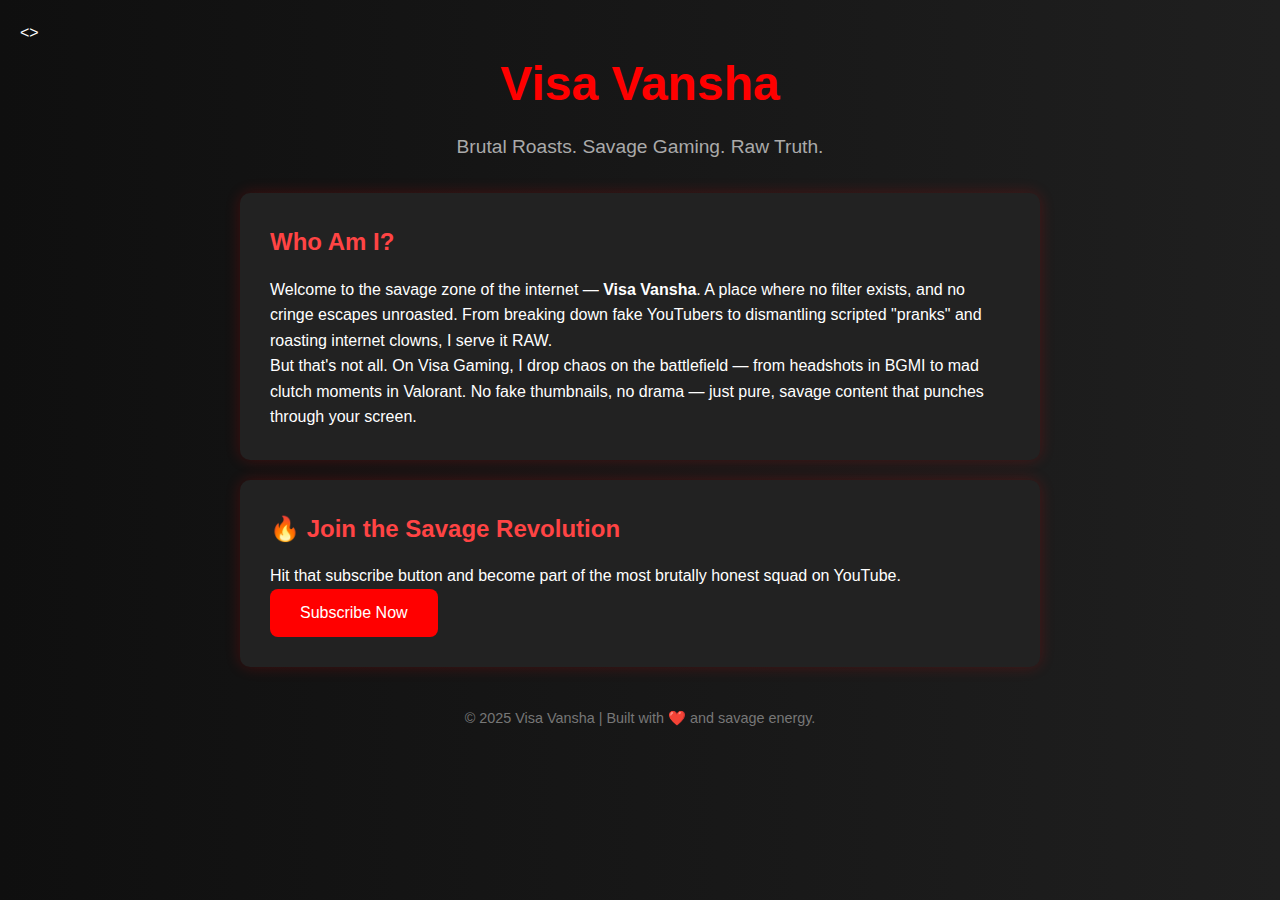
<file: index.html>
<!DOCTYPE html>
<html lang="en">
<><meta name="google-site-verification" content="QwwBdbmRVLva5sEP3mRY3eKIk8YGDKC7MEi-3kyq7Ps" />
  <meta charset="UTF-8">
  <title>Visa Vansha | Official Channel</title>
  <meta name="viewport" content="width=device-width, initial-scale=1.0">
  <meta name="description" content="Visa Vansha - Roasting with rage, humor, and brutal honesty. Subscribe to be part of the savage revolution.">
  <link rel="stylesheet" href="style.css">
</><meta name="google-site-verification" content="QwwBdbmRVLva5sEP3mRY3eKIk8YGDKC7MEi-3kyq7Ps" />
<body>
  <header>
    <h1>Visa Vansha</h1>
    <p class="subtitle">Brutal Roasts. Savage Gaming. Raw Truth.</p>
  </header>

  <main>
    <section class="about">
      <h2>Who Am I?</h2>
      <p>
        Welcome to the savage zone of the internet — <strong>Visa Vansha</strong>.  
        A place where no filter exists, and no cringe escapes unroasted.  
        From breaking down fake YouTubers to dismantling scripted "pranks" and roasting internet clowns, I serve it RAW.
      </p>
      <p>
        But that's not all. On Visa Gaming, I drop chaos on the battlefield — from headshots in BGMI to mad clutch moments in Valorant.
        No fake thumbnails, no drama — just pure, savage content that punches through your screen.
      </p>
    </section>

    <section class="cta">
      <h2>🔥 Join the Savage Revolution</h2>
      <p>Hit that subscribe button and become part of the most brutally honest squad on YouTube.</p>
      <button onclick="subscribeNow()">Subscribe Now</button>
    </section>
  </main>

  <footer>
    <p>© 2025 Visa Vansha | Built with ❤️ and savage energy.</p>
  </footer>

  <script src="script.js"></script>
</body>
</html>
</file>
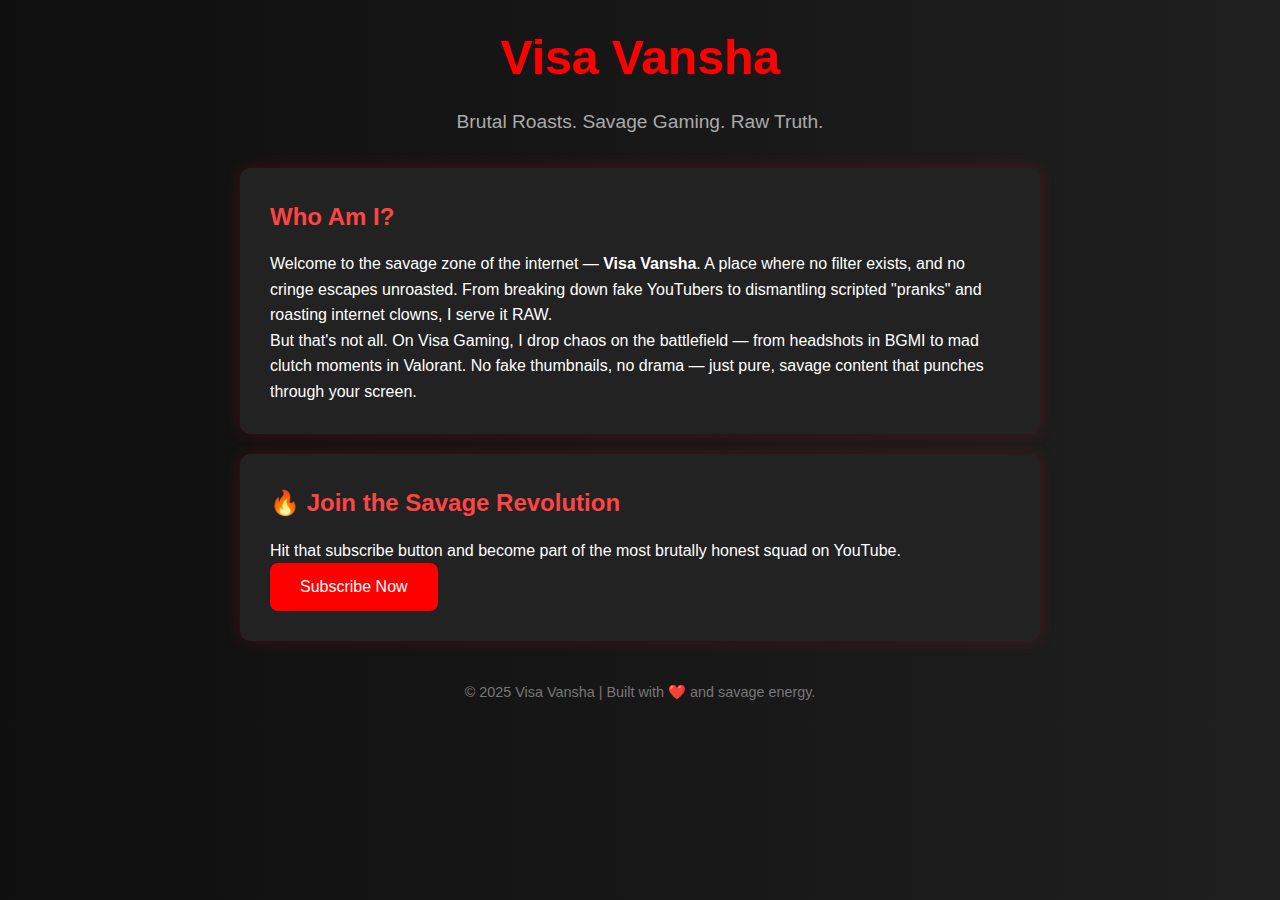
<file: index2.html>
<!DOCTYPE html>
<html lang="en">
<meta name="google-site-verification" content="QwwBdbmRVLva5sEP3mRY3eKIk8YGDKC7MEi-3kyq7Ps" />
  <meta charset="UTF-8">
  <title>Visa Vansha | Official Channel</title>
  <meta name="viewport" content="width=device-width, initial-scale=1.0">
  <meta name="description" content="Visa Vansha - Roasting with rage, humor, and brutal honesty. Subscribe to be part of the savage revolution.">
  <link rel="stylesheet" href="style.css">
</meta name="google-site-verification" content="QwwBdbmRVLva5sEP3mRY3eKIk8YGDKC7MEi-3kyq7Ps" />
<body>
  <header>
    <h1>Visa Vansha</h1>
    <p class="subtitle">Brutal Roasts. Savage Gaming. Raw Truth.</p>
  </header>

  <main>
    <section class="about">
      <h2>Who Am I?</h2>
      <p>
        Welcome to the savage zone of the internet — <strong>Visa Vansha</strong>.  
        A place where no filter exists, and no cringe escapes unroasted.  
        From breaking down fake YouTubers to dismantling scripted "pranks" and roasting internet clowns, I serve it RAW.
      </p>
      <p>
        But that's not all. On Visa Gaming, I drop chaos on the battlefield — from headshots in BGMI to mad clutch moments in Valorant.
        No fake thumbnails, no drama — just pure, savage content that punches through your screen.
      </p>
    </section>

    <section class="cta">
      <h2>🔥 Join the Savage Revolution</h2>
      <p>Hit that subscribe button and become part of the most brutally honest squad on YouTube.</p>
      <button onclick="subscribeNow()">Subscribe Now</button>
    </section>
  </main>

  <footer>
    <p>© 2025 Visa Vansha | Built with ❤️ and savage energy.</p>
  </footer>

  <script src="script.js"></script>
</body>
</html>
</file>
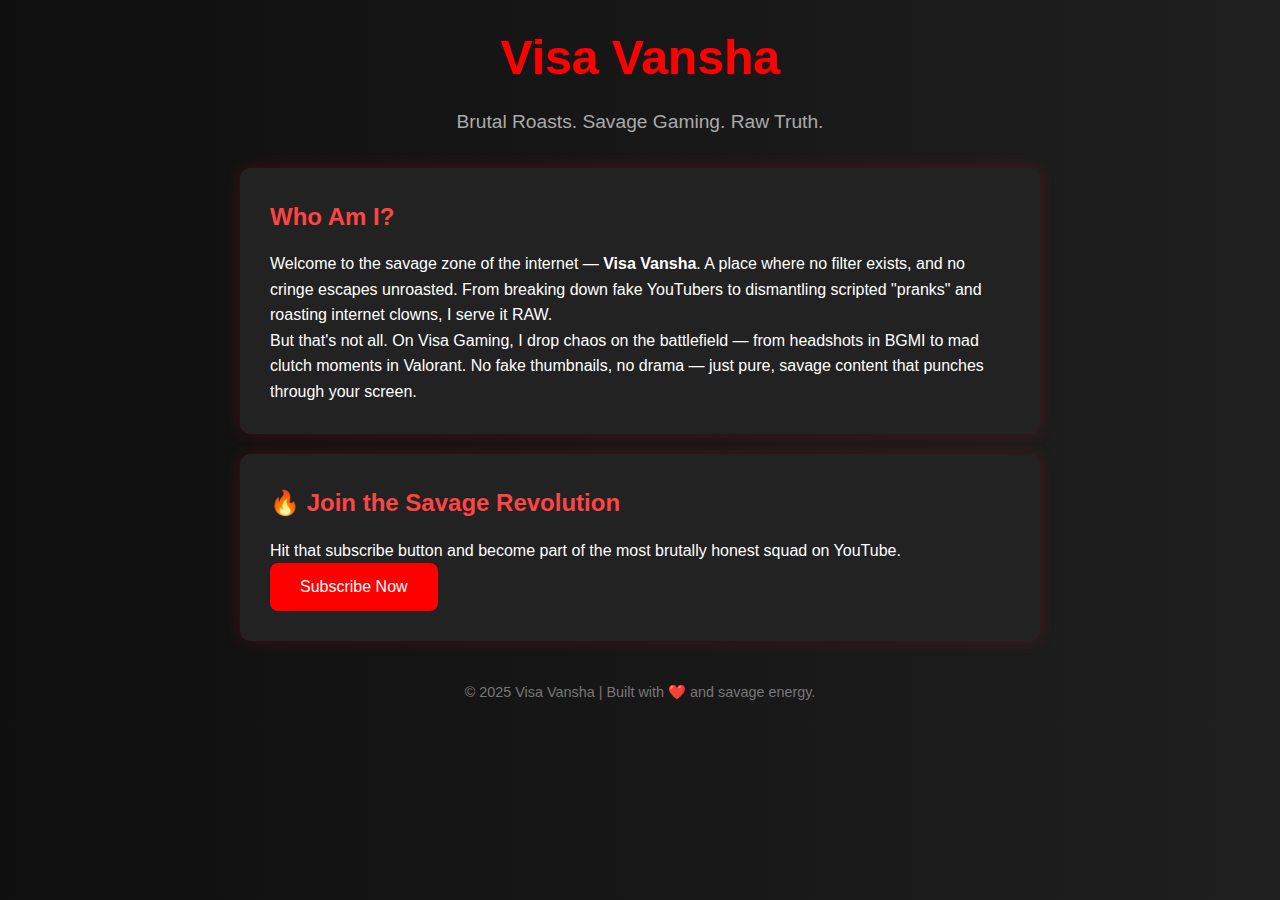
<file: index3.html>
<!DOCTYPE html>
<html lang="en">
<head>
  <meta charset="UTF-8">
  <title>Visa Vansha | Official Channel</title>
  <meta name="viewport" content="width=device-width, initial-scale=1.0">
  <meta name="description" content="Visa Vansha - Roasting with rage, humor, and brutal honesty. Subscribe to be part of the savage revolution.">
  <meta name="google-site-verification" content="QwwBdbmRVLva5sEP3mRY3eKIk8YGDKC7MEi-3kyq7Ps" />
  <link rel="stylesheet" href="style.css">
</head>
<body>
  <header>
    <h1>Visa Vansha</h1>
    <p class="subtitle">Brutal Roasts. Savage Gaming. Raw Truth.</p>
  </header>

  <main>
    <section class="about">
      <h2>Who Am I?</h2>
      <p>
        Welcome to the savage zone of the internet — <strong>Visa Vansha</strong>.  
        A place where no filter exists, and no cringe escapes unroasted.  
        From breaking down fake YouTubers to dismantling scripted "pranks" and roasting internet clowns, I serve it RAW.
      </p>
      <p>
        But that's not all. On Visa Gaming, I drop chaos on the battlefield — from headshots in BGMI to mad clutch moments in Valorant.
        No fake thumbnails, no drama — just pure, savage content that punches through your screen.
      </p>
    </section>

    <section class="cta">
      <h2>🔥 Join the Savage Revolution</h2>
      <p>Hit that subscribe button and become part of the most brutally honest squad on YouTube.</p>
      <button onclick="subscribeNow()">Subscribe Now</button>
    </section>
  </main>

  <footer>
    <p>© 2025 Visa Vansha | Built with ❤️ and savage energy.</p>
  </footer>

  <script src="script.js"></script>
</body>
</html>
</file>
<file: style.css>
/* Reset and base styles */
* {
  margin: 0;
  padding: 0;
  box-sizing: border-box;
}

body {
  font-family: 'Segoe UI', sans-serif;
  background: linear-gradient(to right, #0f0f0f, #1f1f1f);
  color: #ffffff;
  line-height: 1.6;
  padding: 20px;
}

/* Header */
header {
  text-align: center;
  margin-bottom: 30px;
}

h1 {
  font-size: 3rem;
  color: #ff0000;
}

.subtitle {
  font-size: 1.2rem;
  color: #aaa;
  margin-top: 10px;
}

/* Main content */
.about, .cta {
  background-color: #222;
  padding: 30px;
  margin: 20px auto;
  border-radius: 10px;
  max-width: 800px;
  box-shadow: 0 0 15px rgba(255, 0, 0, 0.2);
}

h2 {
  color: #ff4444;
  margin-bottom: 15px;
}

button {
  background-color: #ff0000;
  color: #fff;
  border: none;
  padding: 15px 30px;
  font-size: 1rem;
  cursor: pointer;
  border-radius: 8px;
  transition: transform 0.2s ease-in-out;
}

button:hover {
  background-color: #cc0000;
  transform: scale(1.05);
}

/* Footer */
footer {
  text-align: center;
  margin-top: 40px;
  color: #777;
  font-size: 0.9rem;
}
</file>
